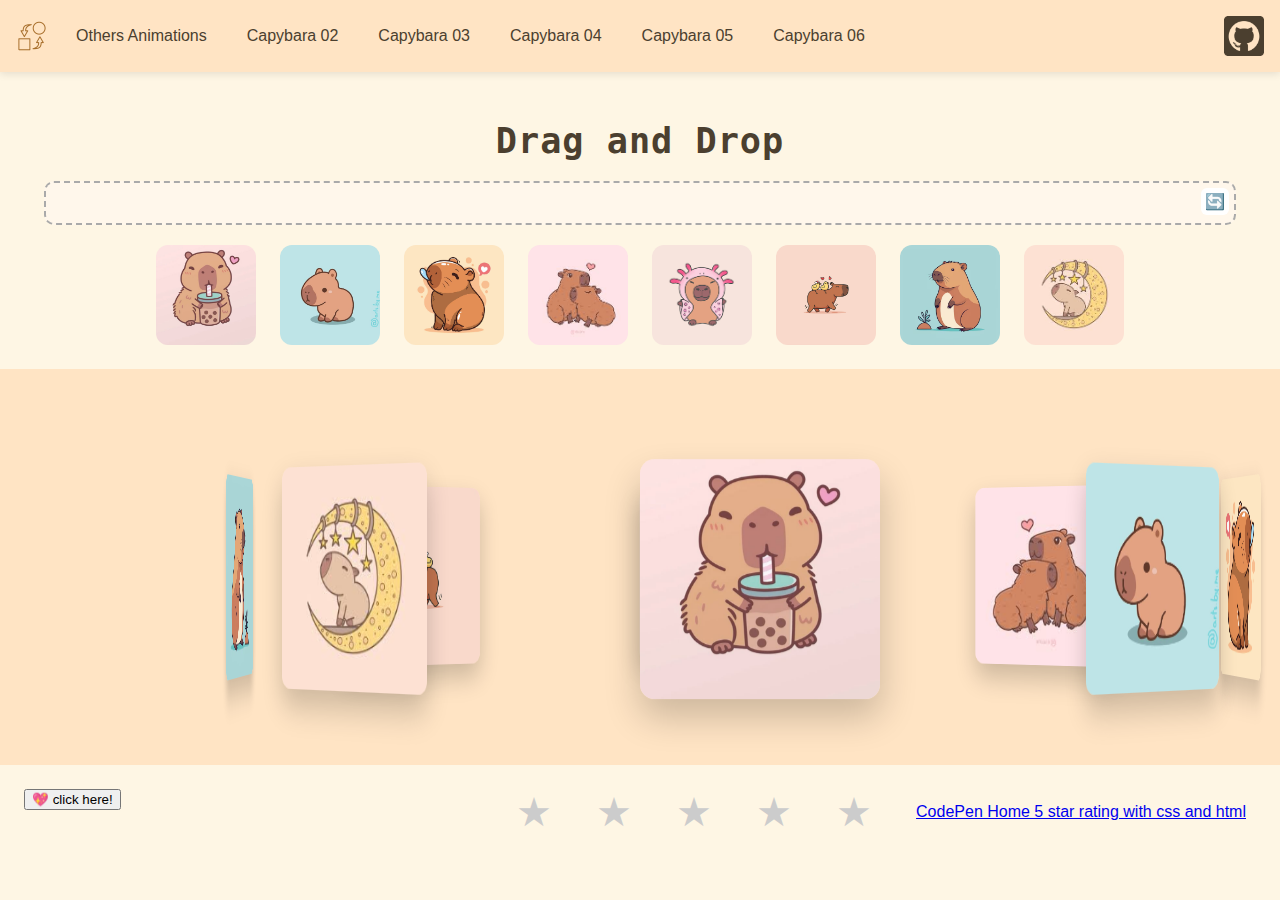
<file: index.html>
<!DOCTYPE html>
<html lang="pt-BR">

<head>
    <meta 
    
    >
    <title>Animation</title>
    <link rel="icon" href="images/capybara/img_01.jpg" type="image/jpg">

    <!-- Main stylesheet (includes base, rotation, and drag-drop styles) -->
    <link rel="stylesheet" href="css/main.css">
</head>

<body>
    <!--===================================
     START Section: menu 
    ===================================-->
    <script src="js/change-menu.js" defer></script>

    <div id="content-menu" class="content-menu">
        <div>
            <button id="btn-toggle-menu--sanduiche" class="menu-sanduiche display-none" title="MENU"> </button>

            <a id="btn-toggle-menu" class="btn-toggle-menu" title="CLICK HERE TO CHANGE THE MENU TYPE">
                <img src='images/icon-change-menu.png'>
            </a>

            <nav id="menu" class="menu-horizontal">
                <ul>
                    <li><a href='otherPage.html' target="_blank">Others animations</a></li>
                    <li><a href='#'>capybara 02</a></li>
                    <li><a href='#'>capybara 03</a></li>
                    <li><a href='#'>capybara 04</a></li>
                    <li><a href='#'>capybara 05</a></li>
                    <li><a href='#'>capybara 06</a></li>
                </ul>
            </nav>
        </div>
        <a href="https://github.com/larissealves/" target="_blank" title="Click to go to GitHub">
            <img src="images/icon-github.png" class="icon-github">
        </a>

    </div>
    <!--===================================
     END Section: menu 
    ===================================-->

    <!--===================================
     START Section: Drag and Drop 
    ===================================-->

    <!-- JavaScript file for drag-and-drop functionality -->
    <script src="js/drag-and-drop.js" defer></script>

    <section class="animation-drag-drop">
        <h1>Drag and Drop</h1>

        <!-- Drop zone for images -->
        <div class="drop-zone">
            <!-- Reset button to move all dropped images back to the original list -->
            <button title="Reset images" class="reset-btn">🔄</button>
        </div>

        <!-- Original image list (draggable items) -->
        <div class="list-images">
            <img class="item" draggable="true" style="--position: 1" src="images/capybara/img_01.jpg">
            <img class="item" draggable="true" style="--position: 2" src="images/capybara/img_02.jpg">
            <img class="item" draggable="true" style="--position: 3" src="images/capybara/img_03.avif">
            <img class="item" draggable="true" style="--position: 4" src="images/capybara/img_04.jpeg">
            <img class="item" draggable="true" style="--position: 5" src="images/capybara/img_05.png">
            <img class="item" draggable="true" style="--position: 6" src="images/capybara/img_06.webp">
            <img class="item" draggable="true" style="--position: 7" src="images/capybara/img_07.avif">
            <img class="item" draggable="true" style="--position: 8" src="images/capybara/img_08.jpeg">
        </div>
    </section>
    <!--===================================
     END Section: Drag and Drop 
    ===================================-->

    <!--===================================
    START Section: 3D Rotating Carousel 
    ===================================-->
    <section class="animation-rotation">
        <!--  <h1>Capybara</h1> -->

        <!-- 3D scene container with perspective -->
        <div class="scene">
            <!-- Wrapper that rotates images in 3D -->
            <div class="rotating-wrapper">
                <img class="rotating-wrapper--item" style="--position: 1" src="images/capybara/img_01.jpg">
                <img class="rotating-wrapper--item" style="--position: 2" src="images/capybara/img_02.jpg">
                <img class="rotating-wrapper--item" style="--position: 3" src="images/capybara/img_03.avif">
                <img class="rotating-wrapper--item" style="--position: 4" src="images/capybara/img_04.jpeg">
                <img class="rotating-wrapper--item" style="--position: 5" src="images/capybara/img_05.png">
                <img class="rotating-wrapper--item" style="--position: 6" src="images/capybara/img_06.webp">
                <img class="rotating-wrapper--item" style="--position: 7" src="images/capybara/img_07.avif">
                <img class="rotating-wrapper--item" style="--position: 8" src="images/capybara/img_08.jpeg">
            </div>
        </div>
    </section>
    <!--===================================
    END Section: 3D Rotating Carousel 
    ===================================-->

    <!--===================================
    START Section: heart, stars
    ===================================-->
    <script src="js/releaseHearts.js" defer></script>
  
    <section class="animation-drag-drop">
        <button class="primary-button" onclick="releaseHeart()"> 💖 click here!</button>

        <div class="rate">
            <div>
                <input type="radio" id="star1" name="rate" value="1" />
                <label for="star1" title="text"></label>
                <input type="radio" id="star2" name="rate" value="2" />
                <label for="star2" title="text"></label>
                <input type="radio" id="star3" name="rate" value="3" />
                <label for="star3" title="text"></label>
                <input type="radio" id="star4" name="rate" value="4" />
                <label for="star4" title="text"></label>
                <input type="radio" id="star5" name="rate" value="5" />
                <label for="star5" title="text"></label>
            </div>
            <div>
                <a href="https://codepen.io/hesguru/pen/BaybqXv" target="_blank">CodePen Home
                    5 star rating with css and html</a>
            </div>
        </div>

    </section>
    <!--===================================
    END Section:  
    ===================================-->

</body>

</html>
</file>
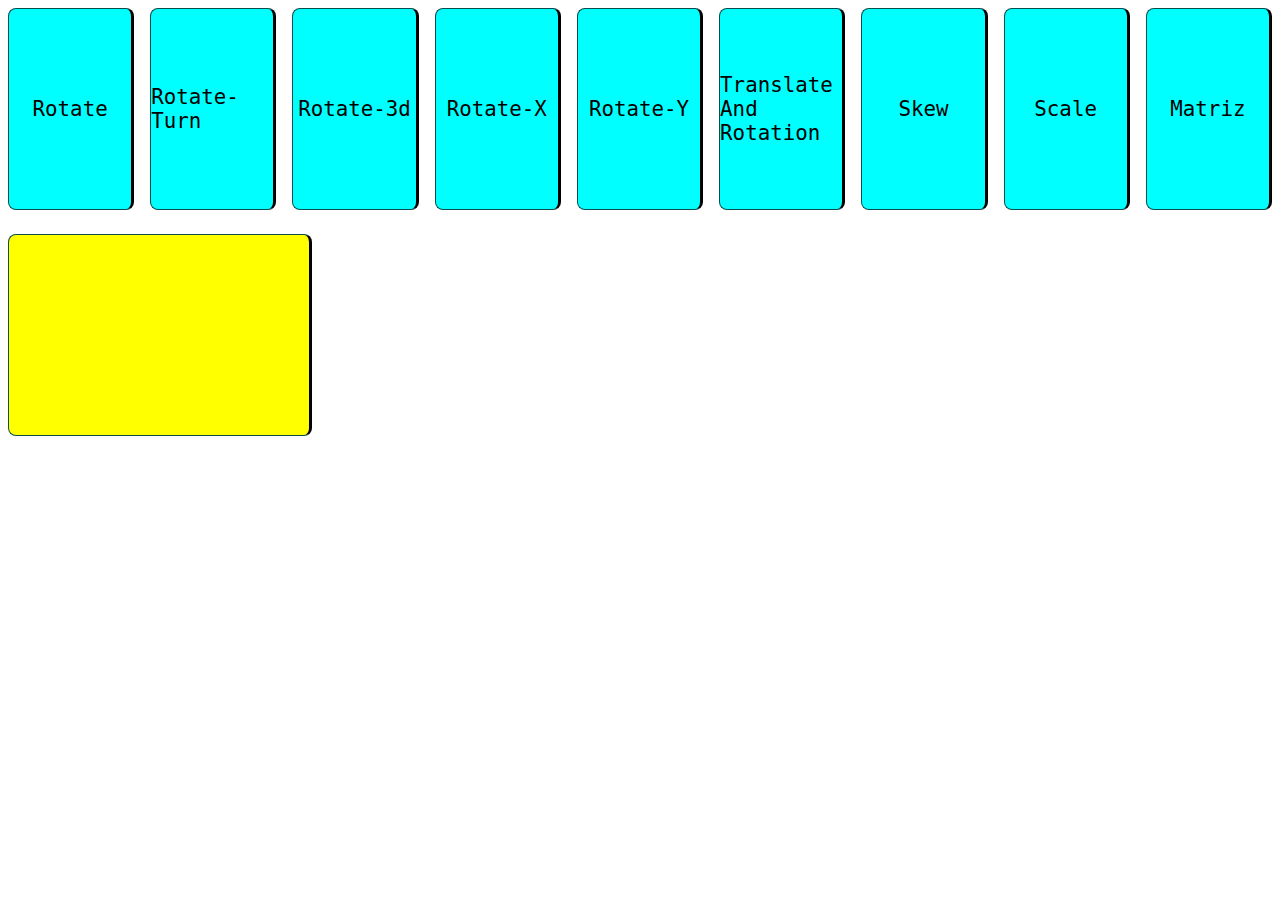
<file: otherPage.html>
<!DOCTYPE html>
<html lang="pt-BR">
    <head>
        <meta charset="UTF-8">
        <title>Animation</title>
        <link rel="stylesheet" href="css/box.css">
    </head>
    <body>
        <section class="box-section">
             <div class="box cyan rotate">rotate</div>
             <div class="box cyan rotate-turn">rotate-turn</div>
             <div class="box cyan rotate-3d">rotate-3d</div>
             <div class="box cyan rotate-x">rotate-x</div>
             <div class="box cyan rotate-y">rotate-y</div>
             <div class="box cyan translate-rotate">translate and rotation</div>
             <div class="box cyan skew">skew</div>
             <div class="box cyan scale">scale</div>
             <div class="box cyan matriz">matriz</div>
        </section>

        <section class="box-section">
             <div class="box yellow second-effect"></div>
        </section>
    </body>
</html>
</file>
<file: css/main.css>
@import url('base.css');
@import url('rotation.css');
@import url('drag-drop.css');
@import url('menu.css');
@import url('releaseHeart.css');
@import url('star-rate.css');
</file>
<file: css/box.css>
section  {
    display: flex;
    gap: 16px;
    align-items: center;
    margin-bottom: 24px;
}

.box {
    height: 200px;
    width: 300px;
    border: 1px solid rgb(11, 77, 77);
    border-right-width: 3px;
    border-right-style: solid;
    border-right-color: black;
    border-radius: 8px;
    display: flex;
    align-items: center;
    justify-content: center;
    font-size: 1.3rem;
    text-transform: capitalize;
    font-family: monospace;
    cursor: pointer;
    transition: transform 2s ease;
}

.box.cyan {
    background-color: cyan;
}

.box.yellow {
    background-color: yellow;
}

.box.rotate:hover {
    transform: rotate(45deg);
}

.box.rotate-turn:hover {
    transform: rotate(1turn);
}

.box.rotate-3d:hover {
    transform: rotate3d(1, 10, 3, 40deg) ;
}

.box.rotate-x:hover {
    transform: rotatex(40deg);
}

.box.rotate-y:hover {
    transform: rotatey(40deg);
}

.box.translate-rotate:hover {
    transform: translateX(10px) rotate(10deg) translateY(5px);
}

.box.scale:hover {
    transform:  scale(2, 0.5);
}

.box.skew:hover {
    transform: skew(30deg, 20deg);
}

.box.matriz:hover {
    transform:  matrix(1, 2, 3, 4, 5, 6);
}

.box.yellow.first-effect{
    transition-property: transform;
    transition-duration: 2s;
    transition-timing-function: ease;
    transition-delay: 0s;
}

.box.yellow.fist-effect:hover {
    transform: rotate(135deg);
}

.box.yellow.second-effect{
    transition: 
        transform 2s ease 0s,
        background-color 3s linear, scale 2s ease;
}

.box.box.yellow.second-effect:hover {
    transform: rotate(135deg);
    background-color: rgb(234, 138, 210);
}
</file>
